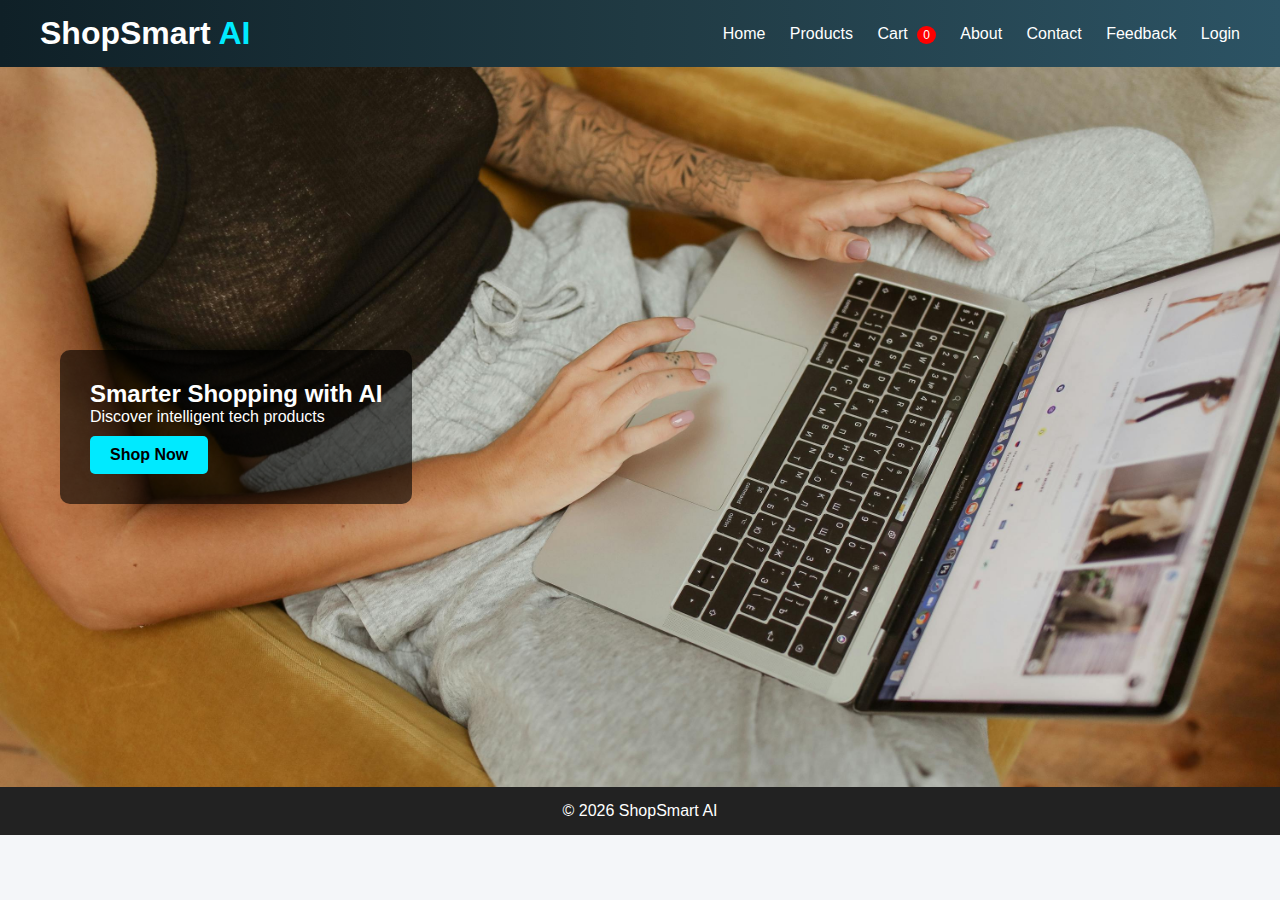
<file: index.html>
<!DOCTYPE html>
<html>
<head>
    <title>ShopSmart AI</title>
    <link rel="stylesheet" href="css/style.css">
    <!-- Google tag (gtag.js) -->
<script async src="https://www.googletagmanager.com/gtag/js?id=G-5VV5XK6KZE"></script>
<script>
  window.dataLayer = window.dataLayer || [];
  function gtag(){dataLayer.push(arguments);}
  gtag('js', new Date());

  gtag('config', 'G-5VV5XK6KZE');
</script>
    <script type="text/javascript">
    (function(c,l,a,r,i,t,y){
        c[a]=c[a]||function(){(c[a].q=c[a].q||[]).push(arguments)};
        t=l.createElement(r);t.async=1;t.src="https://www.clarity.ms/tag/"+i;
        y=l.getElementsByTagName(r)[0];y.parentNode.insertBefore(t,y);
    })(window, document, "clarity", "script", "vc3i3g6ftp");
</script>
    <script src=""></script>
</head>
<body>

  
<header class="navbar">

    <h1>ShopSmart <span>AI</span></h1>
    <nav id="navLinks">
    <a href="index.html">Home</a>
    <a href="products.html">Products</a>

    <a href="cart.html">
        Cart <span id="cartCount" class="cart-badge">0</span>
    </a>

    <a href="about.html">About</a>
    <a href="contact.html">Contact</a>
    <a href="feedback.html">Feedback</a>
    
</nav>

</header>

<section class="hero">
    <div class="hero-box">
        <h2>Smarter Shopping with AI</h2>
        <p>Discover intelligent tech products</p>
        <a href="products.html" class="btn">Shop Now</a>
    </div>
</section>

<script>
function updateCartCount() {
    const cart = JSON.parse(localStorage.getItem("cart")) || [];
    let count = 0;

    cart.forEach(item => count += item.quantity);

    const badge = document.getElementById("cartCount");
    if (badge) badge.innerText = count;
}

updateCartCount();
</script>



<script>
let selectedRating = 0;
const stars = document.getElementById("starRating");

stars.addEventListener("click", (e) => {
    selectedRating = e.target.innerText.length;
    stars.innerText = "★".repeat(selectedRating) + "☆".repeat(5 - selectedRating);
});

function submitReview() {
    const reviewText = document.getElementById("reviewText").value;
    if (!reviewText || selectedRating === 0) {
        alert("Please rate and write a review");
        return;
    }

    const product = new URLSearchParams(window.location.search).get("product");
    let reviews = JSON.parse(localStorage.getItem("reviews")) || {};

    if (!reviews[product]) reviews[product] = [];

    reviews[product].push({
        rating: selectedRating,
        text: reviewText
    });

    localStorage.setItem("reviews", JSON.stringify(reviews));
    document.getElementById("reviewText").value = "";
    loadReviews();
}

function loadReviews() {
    const product = new URLSearchParams(window.location.search).get("product");
    const reviews = JSON.parse(localStorage.getItem("reviews")) || {};
    const container = document.getElementById("reviews");
    container.innerHTML = "";

    if (!reviews[product]) return;

    reviews[product].forEach(r => {
        container.innerHTML += `
            <p>⭐ ${r.rating}/5<br>${r.text}</p><hr>
        `;
    });
}

loadReviews();
</script>

<script>
const user = JSON.parse(localStorage.getItem("loggedInUser"));
const nav = document.getElementById("navLinks");

if (!nav) return;

// ADMIN LINK
if (user && user.role === "admin") {
    const adminLink = document.createElement("a");
    adminLink.href = "admin.html";
    adminLink.innerText = "Admin";
    nav.appendChild(adminLink);
}

// LOGIN / LOGOUT
if (user) {
    const logout = document.createElement("a");
    logout.href = "#";
    logout.innerText = "Logout";
    logout.onclick = () => {
        localStorage.removeItem("loggedInUser");
        alert("Logged out successfully");
        window.location.href = "login.html";
    };
    nav.appendChild(logout);
} else {
    const login = document.createElement("a");
    login.href = "login.html";
    login.innerText = "Login";
    nav.appendChild(login);
}
</script>


<script>
document.addEventListener("DOMContentLoaded", () => {

    const user = JSON.parse(localStorage.getItem("loggedInUser"));
    const nav = document.getElementById("navLinks");

    if (!nav) {
        console.error("navLinks not found");
        return;
    }

    // ADMIN LINK
    if (user && user.role === "admin") {
        const adminLink = document.createElement("a");
        adminLink.href = "admin.html";
        adminLink.innerText = "Admin";
        nav.appendChild(adminLink);
    }

    // LOGIN / LOGOUT
    if (user) {
        const logout = document.createElement("a");
        logout.href = "#";
        logout.innerText = "Logout";
        logout.onclick = () => {
            localStorage.removeItem("loggedInUser");
            alert("Logged out successfully");
            window.location.href = "login.html";
        };
        nav.appendChild(logout);
    } else {
        const login = document.createElement("a");
        login.href = "login.html";
        login.innerText = "Login";
        nav.appendChild(login);
    }
});
</script>


<footer>© 2026 ShopSmart AI</footer>

</body>
</html>
</file>
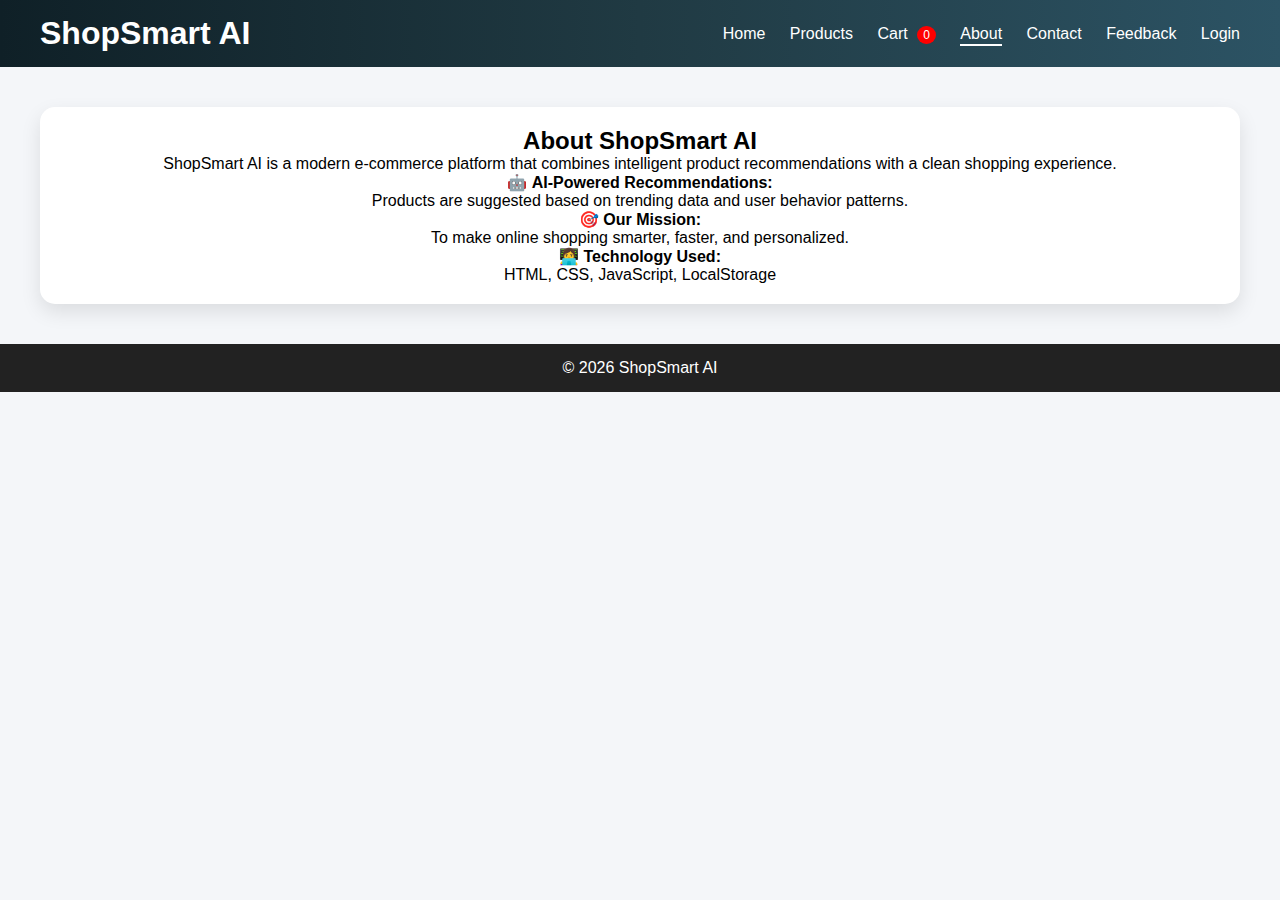
<file: about.html>
<!DOCTYPE html>
<html>
<head>
    <title>About Us | ShopSmart AI</title>
    <link rel="stylesheet" href="css/style.css">
<!-- Google tag (gtag.js) -->
<script async src="https://www.googletagmanager.com/gtag/js?id=G-5VV5XK6KZE"></script>
<script>
  window.dataLayer = window.dataLayer || [];
  function gtag(){dataLayer.push(arguments);}
  gtag('js', new Date());

  gtag('config', 'G-5VV5XK6KZE');
</script>
    <script type="text/javascript">
    (function(c,l,a,r,i,t,y){
        c[a]=c[a]||function(){(c[a].q=c[a].q||[]).push(arguments)};
        t=l.createElement(r);t.async=1;t.src="https://www.clarity.ms/tag/"+i;
        y=l.getElementsByTagName(r)[0];y.parentNode.insertBefore(t,y);
    })(window, document, "clarity", "script", "vc3i3g6ftp");
</script>
</head>
<body>

<header class="navbar">

    <h1 class="logo">ShopSmart AI</h1>
    <nav id="navLinks">
    <a href="index.html">Home</a>
    <a href="products.html">Products</a>

    <a href="cart.html">
        Cart <span id="cartCount" class="cart-badge">0</span>
    </a>

    <a href="about.html">About</a>
    <a href="contact.html">Contact</a>
    <a href="feedback.html">Feedback</a>
    
</nav>

</header>

<section class="products">
    <div class="product">
        <h2>About ShopSmart AI</h2>

        <p>
            ShopSmart AI is a modern e-commerce platform that combines
            intelligent product recommendations with a clean shopping experience.
        </p>

        <p>
            🤖 <b>AI-Powered Recommendations:</b><br>
            Products are suggested based on trending data and user behavior patterns.
        </p>

        <p>
            🎯 <b>Our Mission:</b><br>
            To make online shopping smarter, faster, and personalized.
        </p>

        <p>
            👩‍💻 <b>Technology Used:</b><br>
            HTML, CSS, JavaScript, LocalStorage
        </p>
    </div>
</section>

<script>
function updateCartCount() {
    const cart = JSON.parse(localStorage.getItem("cart")) || [];
    let count = 0;

    cart.forEach(item => count += item.quantity);

    const badge = document.getElementById("cartCount");
    if (badge) badge.innerText = count;
}

updateCartCount();
</script>

<script>
const links = document.querySelectorAll(".navbar nav a");
const current = window.location.pathname.split("/").pop();

links.forEach(link => {
    if (link.getAttribute("href") === current) {
        link.classList.add("active");
    }
});
</script>

<script>
let selectedRating = 0;
const stars = document.getElementById("starRating");

stars.addEventListener("click", (e) => {
    selectedRating = e.target.innerText.length;
    stars.innerText = "★".repeat(selectedRating) + "☆".repeat(5 - selectedRating);
});

function submitReview() {
    const reviewText = document.getElementById("reviewText").value;
    if (!reviewText || selectedRating === 0) {
        alert("Please rate and write a review");
        return;
    }

    const product = new URLSearchParams(window.location.search).get("product");
    let reviews = JSON.parse(localStorage.getItem("reviews")) || {};

    if (!reviews[product]) reviews[product] = [];

    reviews[product].push({
        rating: selectedRating,
        text: reviewText
    });

    localStorage.setItem("reviews", JSON.stringify(reviews));
    document.getElementById("reviewText").value = "";
    loadReviews();
}

function loadReviews() {
    const product = new URLSearchParams(window.location.search).get("product");
    const reviews = JSON.parse(localStorage.getItem("reviews")) || {};
    const container = document.getElementById("reviews");
    container.innerHTML = "";

    if (!reviews[product]) return;

    reviews[product].forEach(r => {
        container.innerHTML += `
            <p>⭐ ${r.rating}/5<br>${r.text}</p><hr>
        `;
    });
}

loadReviews();
</script>

<script>
const user = JSON.parse(localStorage.getItem("loggedInUser"));
const nav = document.getElementById("navLinks");

if (!nav) return;

// ADMIN LINK
if (user && user.role === "admin") {
    const adminLink = document.createElement("a");
    adminLink.href = "admin.html";
    adminLink.innerText = "Admin";
    nav.appendChild(adminLink);
}

// LOGIN / LOGOUT
if (user) {
    const logout = document.createElement("a");
    logout.href = "#";
    logout.innerText = "Logout";
    logout.onclick = () => {
        localStorage.removeItem("loggedInUser");
        alert("Logged out successfully");
        window.location.href = "login.html";
    };
    nav.appendChild(logout);
} else {
    const login = document.createElement("a");
    login.href = "login.html";
    login.innerText = "Login";
    nav.appendChild(login);
}
</script>


<script>
document.addEventListener("DOMContentLoaded", () => {

    const user = JSON.parse(localStorage.getItem("loggedInUser"));
    const nav = document.getElementById("navLinks");

    if (!nav) {
        console.error("navLinks not found");
        return;
    }

    // ADMIN LINK
    if (user && user.role === "admin") {
        const adminLink = document.createElement("a");
        adminLink.href = "admin.html";
        adminLink.innerText = "Admin";
        nav.appendChild(adminLink);
    }

    // LOGIN / LOGOUT
    if (user) {
        const logout = document.createElement("a");
        logout.href = "#";
        logout.innerText = "Logout";
        logout.onclick = () => {
            localStorage.removeItem("loggedInUser");
            alert("Logged out successfully");
            window.location.href = "login.html";
        };
        nav.appendChild(logout);
    } else {
        const login = document.createElement("a");
        login.href = "login.html";
        login.innerText = "Login";
        nav.appendChild(login);
    }
});
</script>


<footer>© 2026 ShopSmart AI</footer>



</body>
</html>
</file>
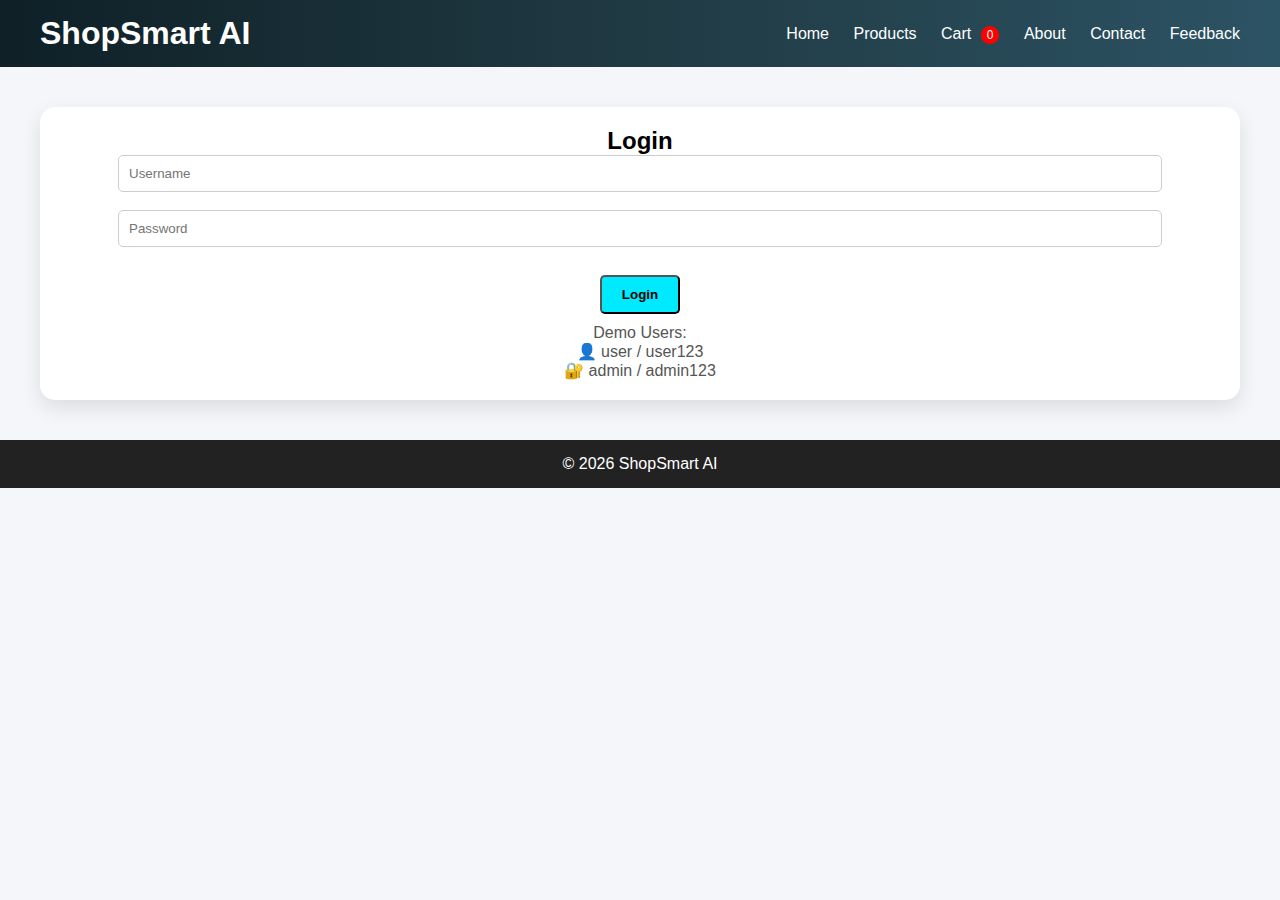
<file: admin.html>
<!DOCTYPE html>
<html lang="en">
<head>
    <meta charset="UTF-8">
    <title>Admin Dashboard | ShopSmart AI</title>
    <link rel="stylesheet" href="css/style.css">

    <style>
        .admin-section {
            margin-top: 20px;
        }

        .review-box {
            background: #f9f9f9;
            padding: 12px;
            border-radius: 8px;
            margin-bottom: 10px;
        }
    </style>
</head>

<body>

<!-- NAVBAR -->
<header class="navbar">
    <h1 class="logo">ShopSmart AI</h1>
    <nav id="navLinks">
        <a href="index.html">Home</a>
        <a href="products.html">Products</a>
        <a href="admin.html" class="active">Admin</a>
    </nav>
</header>

<section class="products">
    <div class="product">
        <h2>📊 Admin Dashboard</h2>

        <!-- ================= REVIEWS ================= -->
        <div class="admin-section">
            <h3>⭐ Product Reviews</h3>
            <div id="reviewData"></div>
        </div>

        <!-- ================= CONTACT ================= -->
        <div class="admin-section">
            <h3>📞 Contact Messages</h3>
            <div id="contactData"></div>
        </div>

        <!-- ================= FEEDBACK ================= -->
        <div class="admin-section">
            <h3>💬 User Feedback</h3>
            <div id="feedbackData"></div>
        </div>

    </div>
</section>

<footer>© 2026 ShopSmart AI</footer>

<!-- ================= SCRIPTS ================= -->
<script>
/* 🔐 ADMIN PROTECTION */
const user = JSON.parse(localStorage.getItem("loggedInUser"));
if (!user || user.role !== "admin") {
    alert("Unauthorized access ❌");
    window.location.href = "login.html";
}

/* ================= REVIEWS ================= */
const reviews = JSON.parse(localStorage.getItem("reviews")) || {};
const reviewDiv = document.getElementById("reviewData");

if (Object.keys(reviews).length === 0) {
    reviewDiv.innerHTML = "<p>No product reviews yet.</p>";
} else {
    for (let product in reviews) {
        reviewDiv.innerHTML += `<h4>📦 ${product}</h4>`;
        reviews[product].forEach(r => {
            reviewDiv.innerHTML += `
                <div class="review-box">
                    👤 <b>${r.name}</b><br>
                    ⭐ ${r.rating}/5<br>
                    📝 ${r.text}
                </div>
            `;
        });
    }
}

/* ================= CONTACT ================= */
const contacts = JSON.parse(localStorage.getItem("contacts")) || [];
const contactDiv = document.getElementById("contactData");

if (contacts.length === 0) {
    contactDiv.innerHTML = "<p>No contact messages.</p>";
} else {
    contacts.forEach(c => {
        contactDiv.innerHTML += `
            <div class="review-box">
                👤 <b>${c.name}</b><br>
                📧 ${c.email}<br>
                📝 ${c.message}<br>
                🕒 ${c.date}
            </div>
        `;
    });
}

/* ================= FEEDBACK ================= */
const feedbacks = JSON.parse(localStorage.getItem("feedbacks")) || [];
const feedbackDiv = document.getElementById("feedbackData");

if (feedbacks.length === 0) {
    feedbackDiv.innerHTML = "<p>No feedback submitted.</p>";
} else {
    feedbacks.forEach(f => {
        feedbackDiv.innerHTML += `
            <div class="review-box">
                👤 <b>${f.name}</b><br>
                ⭐ ${f.rating}/5<br>
                📝 ${f.text}
            </div>
        `;
    });
}

/* ================= NAV LOGIN / LOGOUT ================= */
const nav = document.getElementById("navLinks");

const logout = document.createElement("a");
logout.href = "#";
logout.innerText = "Logout";
logout.onclick = () => {
    localStorage.removeItem("loggedInUser");
    alert("Logged out successfully");
    window.location.href = "login.html";
};
nav.appendChild(logout);
</script>

</body>
</html>
</file>
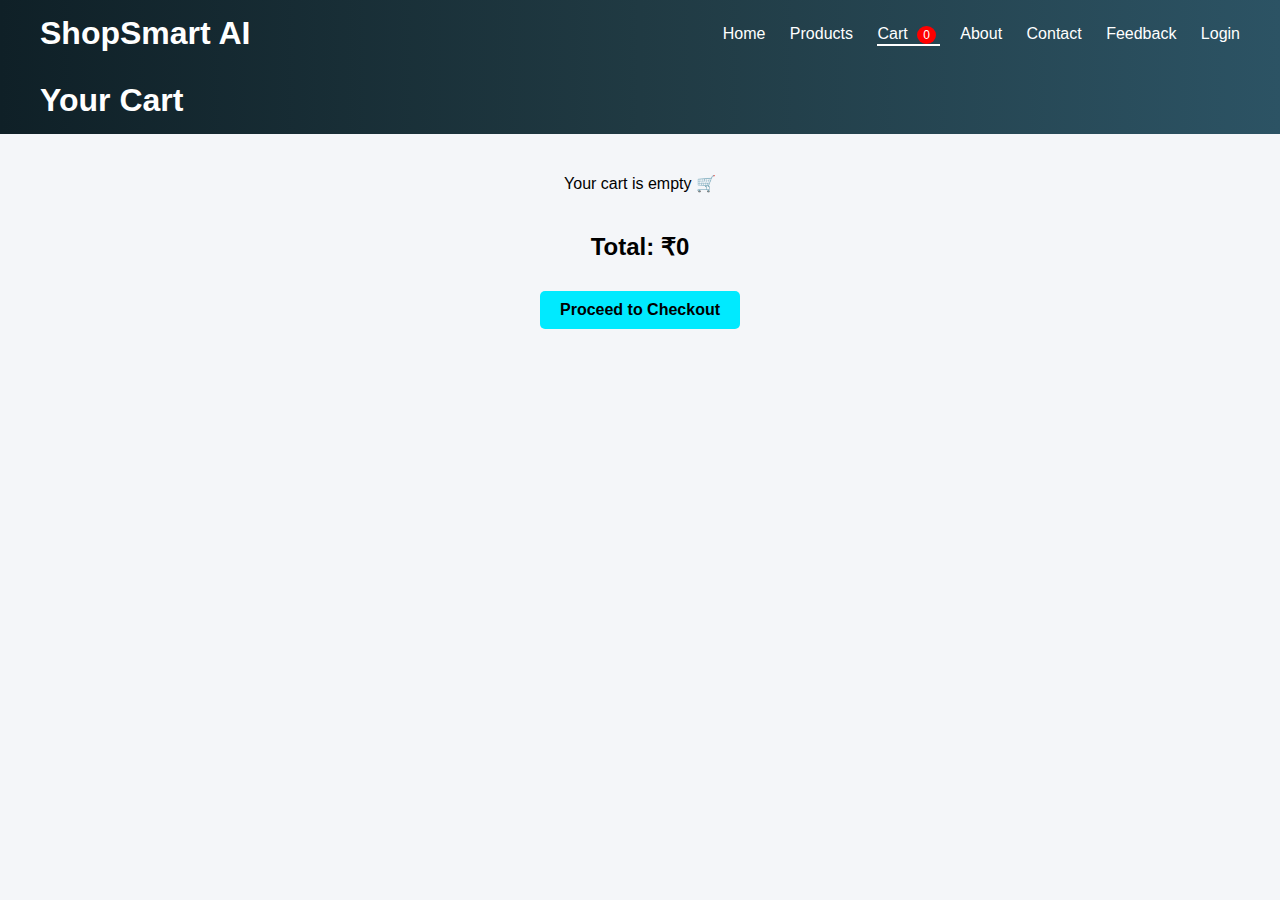
<file: cart.html>
<!DOCTYPE html>
<html lang="en">
<head>
    <meta charset="UTF-8">
    <title>Your Cart | ShopSmart AI</title>
    <link rel="stylesheet" href="css/style.css">
</head>

<body>

<!-- NAVBAR -->
<header class="navbar">

    <h1 class="logo">ShopSmart AI</h1>
    <nav id="navLinks">
        <a href="index.html">Home</a>
        <a href="products.html">Products</a>

        <a href="cart.html" class="active">
            Cart <span id="cartCount" class="cart-badge">0</span>
        </a>

        <a href="about.html">About</a>
        <a href="contact.html">Contact</a>
        <a href="feedback.html">Feedback</a>
        
    </nav>
</header>

<!-- CART TITLE -->
<header>
    <h1 style="text-align:center;">Your Cart</h1>
</header>

<!-- CART ITEMS -->
<section class="products" id="cartItems"></section>

<h2 style="text-align:center;">
    Total: ₹<span id="total">0</span>
</h2>

<div style="text-align:center; margin:20px;">
    <a href="checkout.html" class="btn">Proceed to Checkout</a>
</div>

<!-- ================= CART SCRIPT ================= -->
<script>
let cart = JSON.parse(localStorage.getItem("cart")) || [];
const container = document.getElementById("cartItems");
const totalEl = document.getElementById("total");

function renderCart() {
    container.innerHTML = "";
    let total = 0;

    if (cart.length === 0) {
        container.innerHTML = "<p style='text-align:center;'>Your cart is empty 🛒</p>";
        totalEl.innerText = "0";
        return;
    }

    cart.forEach((item, index) => {
        const price = Number(item.price) || 0;
        const qty = Number(item.quantity) || 1;
        const subtotal = price * qty;
        total += subtotal;

        container.innerHTML += `
        <div class="product">
            <img src="${item.image || '../images/placeholder.png'}"
                 style="width:120px; display:block; margin:auto;">

            <h3>${item.name}</h3>
            <p>₹${price.toLocaleString()}</p>

            <div style="margin:10px 0;">
                <button onclick="updateQty(${index}, -1)">−</button>
                <span style="margin:0 10px;">${qty}</span>
                <button onclick="updateQty(${index}, 1)">+</button>
            </div>

            <p><b>Subtotal:</b> ₹${subtotal.toLocaleString()}</p>

            <button class="btn" onclick="removeItem(${index})">Remove</button>
        </div>
        `;
    });

    totalEl.innerText = total.toLocaleString();
}

function updateQty(index, change) {
    cart[index].quantity += change;

    if (cart[index].quantity <= 0) {
        cart.splice(index, 1);
    }

    localStorage.setItem("cart", JSON.stringify(cart));
    renderCart();
    updateCartCount();
}

function removeItem(index) {
    cart.splice(index, 1);
    localStorage.setItem("cart", JSON.stringify(cart));
    renderCart();
    updateCartCount();
}

function updateCartCount() {
    let count = 0;
    cart.forEach(item => count += item.quantity || 1);
    const badge = document.getElementById("cartCount");
    if (badge) badge.innerText = count;
}

renderCart();
updateCartCount();
</script>

<!-- ACTIVE NAV LINK -->
<script>
const links = document.querySelectorAll(".navbar nav a");
const current = window.location.pathname.split("/").pop();

links.forEach(link => {
    if (link.getAttribute("href") === current) {
        link.classList.add("active");
    }
});
</script>

<script>
const user = JSON.parse(localStorage.getItem("loggedInUser"));
const nav = document.getElementById("navLinks");

if (!nav) return;

// ADMIN LINK
if (user && user.role === "admin") {
    const adminLink = document.createElement("a");
    adminLink.href = "admin.html";
    adminLink.innerText = "Admin";
    nav.appendChild(adminLink);
}

// LOGIN / LOGOUT
if (user) {
    const logout = document.createElement("a");
    logout.href = "#";
    logout.innerText = "Logout";
    logout.onclick = () => {
        localStorage.removeItem("loggedInUser");
        alert("Logged out successfully");
        window.location.href = "login.html";
    };
    nav.appendChild(logout);
} else {
    const login = document.createElement("a");
    login.href = "login.html";
    login.innerText = "Login";
    nav.appendChild(login);
}
</script>

<script>
document.addEventListener("DOMContentLoaded", () => {

    const user = JSON.parse(localStorage.getItem("loggedInUser"));
    const nav = document.getElementById("navLinks");

    if (!nav) {
        console.error("navLinks not found");
        return;
    }

    // ADMIN LINK
    if (user && user.role === "admin") {
        const adminLink = document.createElement("a");
        adminLink.href = "admin.html";
        adminLink.innerText = "Admin";
        nav.appendChild(adminLink);
    }

    // LOGIN / LOGOUT
    if (user) {
        const logout = document.createElement("a");
        logout.href = "#";
        logout.innerText = "Logout";
        logout.onclick = () => {
            localStorage.removeItem("loggedInUser");
            alert("Logged out successfully");
            window.location.href = "login.html";
        };
        nav.appendChild(logout);
    } else {
        const login = document.createElement("a");
        login.href = "login.html";
        login.innerText = "Login";
        nav.appendChild(login);
    }
});
</script>


</body>
</html>
</file>
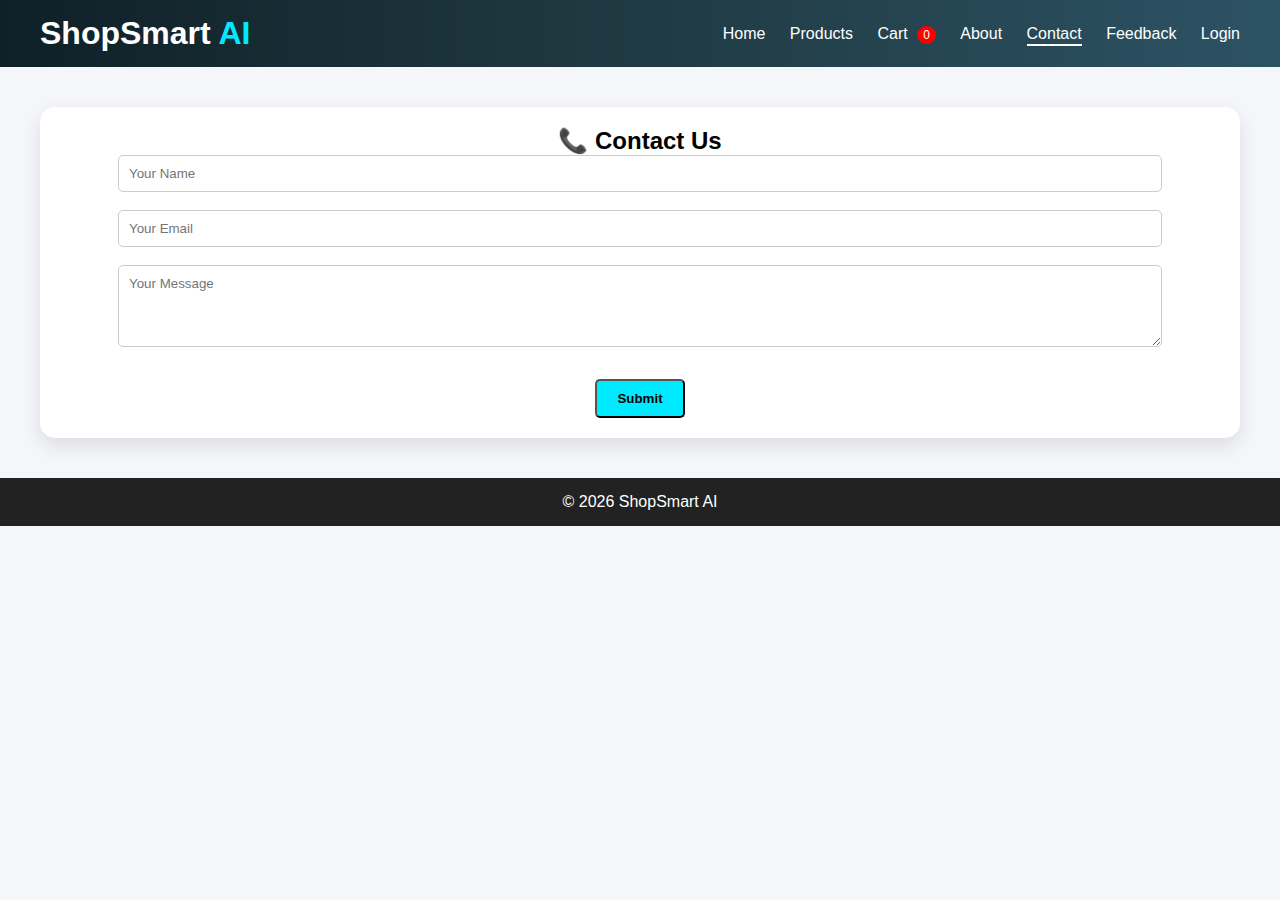
<file: contact.html>
<!DOCTYPE html>
<html lang="en">
<head>
    <meta charset="UTF-8">
    <title>Contact Us | ShopSmart AI</title>
    <link rel="stylesheet" href="css/style.css">
    <!-- Google tag (gtag.js) -->
<script async src="https://www.googletagmanager.com/gtag/js?id=G-5VV5XK6KZE"></script>
<script>
  window.dataLayer = window.dataLayer || [];
  function gtag(){dataLayer.push(arguments);}
  gtag('js', new Date());

  gtag('config', 'G-5VV5XK6KZE');
</script>
    <script type="text/javascript">
    (function(c,l,a,r,i,t,y){
        c[a]=c[a]||function(){(c[a].q=c[a].q||[]).push(arguments)};
        t=l.createElement(r);t.async=1;t.src="https://www.clarity.ms/tag/"+i;
        y=l.getElementsByTagName(r)[0];y.parentNode.insertBefore(t,y);
    })(window, document, "clarity", "script", "vc3i3g6ftp");
</script>
</head>

<body>

<!-- NAVBAR -->
<header class="navbar">
    <h1>ShopSmart <span>AI</span></h1>
    <nav id="navLinks">
        <a href="index.html">Home</a>
        <a href="products.html">Products</a>

        <a href="cart.html">
            Cart <span id="cartCount" class="cart-badge">0</span>
        </a>

        <a href="about.html">About</a>
        <a href="contact.html" class="active">Contact</a>
        <a href="feedback.html">Feedback</a>
    </nav>
</header>

<!-- CONTACT FORM -->
<section class="products">
    <div class="product">
        <h2>📞 Contact Us</h2>

        <form id="contactForm">
            <input type="text" id="cname" placeholder="Your Name" required><br><br>
            <input type="email" id="cemail" placeholder="Your Email" required><br><br>
            <textarea id="cmsg" rows="4" placeholder="Your Message" required></textarea><br><br>

            <button type="submit" class="btn">Submit</button>
        </form>
    </div>
</section>

<footer>© 2026 ShopSmart AI</footer>

<!-- ================= SCRIPTS ================= -->

<!-- CONTACT SUBMIT SCRIPT -->
<script>
document.getElementById("contactForm").addEventListener("submit", function(e) {
    e.preventDefault();

    const name = document.getElementById("cname").value;
    const email = document.getElementById("cemail").value;
    const message = document.getElementById("cmsg").value;

    let contacts = JSON.parse(localStorage.getItem("contacts")) || [];

    contacts.push({
        name,
        email,
        message,
        date: new Date().toLocaleString()
    });

    localStorage.setItem("contacts", JSON.stringify(contacts));

    alert("Thank you! Your message has been submitted ✔");

    this.reset();
});
</script>

<!-- CART COUNT -->
<script>
function updateCartCount() {
    const cart = JSON.parse(localStorage.getItem("cart")) || [];
    let count = 0;
    cart.forEach(item => count += item.quantity || 1);

    const badge = document.getElementById("cartCount");
    if (badge) badge.innerText = count;
}
updateCartCount();
</script>

<!-- LOGIN / LOGOUT -->
<script>
document.addEventListener("DOMContentLoaded", () => {
    const user = JSON.parse(localStorage.getItem("loggedInUser"));
    const nav = document.getElementById("navLinks");

    if (user) {
        const logout = document.createElement("a");
        logout.href = "#";
        logout.innerText = "Logout";
        logout.onclick = () => {
            localStorage.removeItem("loggedInUser");
            alert("Logged out successfully");
            window.location.href = "login.html";
        };
        nav.appendChild(logout);
    } else {
        const login = document.createElement("a");
        login.href = "login.html";
        login.innerText = "Login";
        nav.appendChild(login);
    }
});
</script>

</body>
</html>
</file>
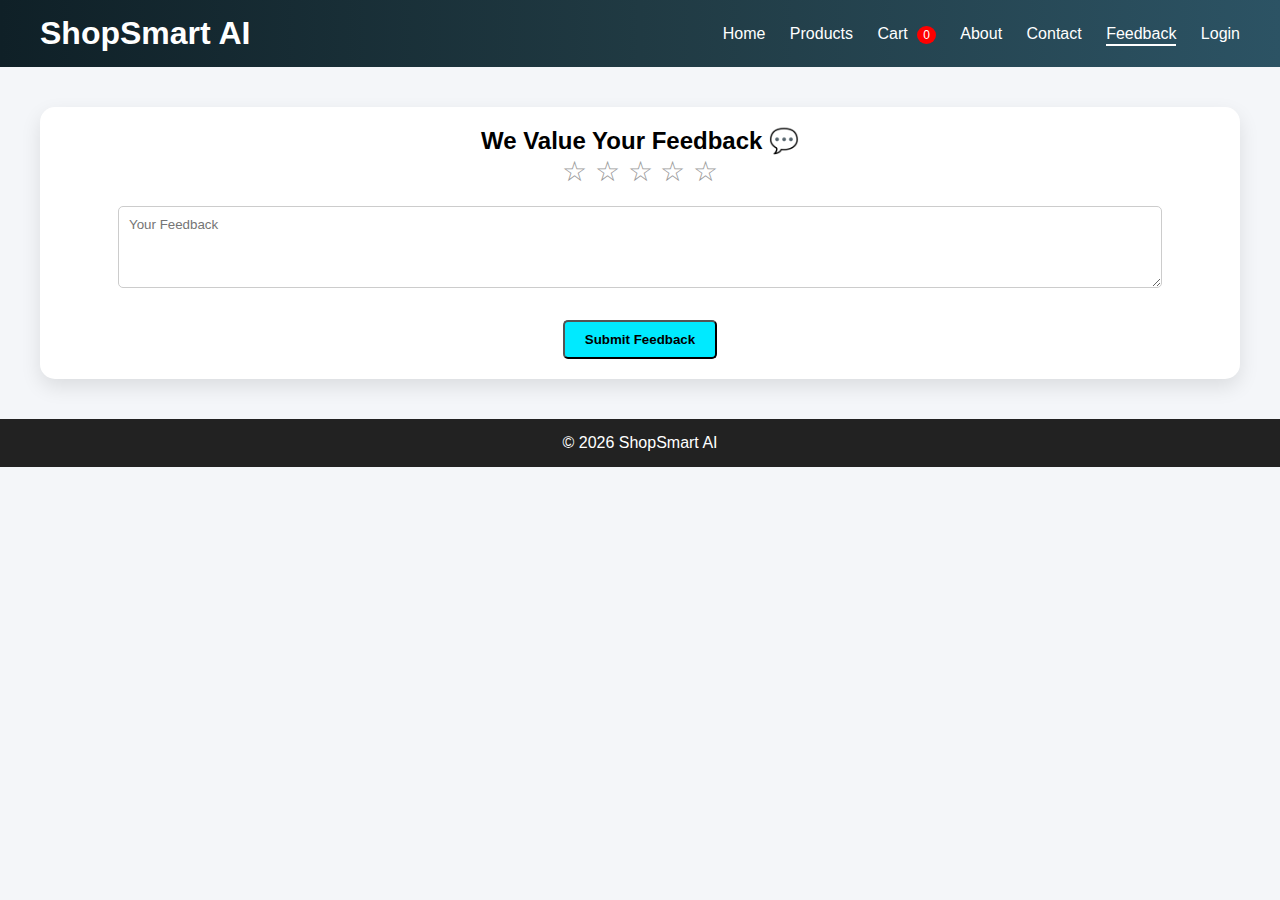
<file: feedback.html>
<!DOCTYPE html>
<html lang="en">
<head>
    <meta charset="UTF-8">
    <title>Feedback | ShopSmart AI</title>
    <link rel="stylesheet" href="css/style.css">

    <style>
        #starRating {
            font-size: 28px;
            cursor: pointer;
            user-select: none;
        }
    </style>
    <!-- Google tag (gtag.js) -->
<script async src="https://www.googletagmanager.com/gtag/js?id=G-5VV5XK6KZE"></script>
<script>
  window.dataLayer = window.dataLayer || [];
  function gtag(){dataLayer.push(arguments);}
  gtag('js', new Date());

  gtag('config', 'G-5VV5XK6KZE');
</script>
</head>

<body>

<!-- NAVBAR -->
<header class="navbar">
    <h1 class="logo">ShopSmart AI</h1>
    <nav id="navLinks">
        <a href="index.html">Home</a>
        <a href="products.html">Products</a>
        <a href="cart.html">
            Cart <span id="cartCount" class="cart-badge">0</span>
        </a>
        <a href="about.html">About</a>
        <a href="contact.html">Contact</a>
        <a href="feedback.html" class="active">Feedback</a>
    </nav>
</header>

<!-- FEEDBACK SECTION -->
<section class="products">
    <div class="product">
        <h2>We Value Your Feedback 💬</h2>

        <form id="feedbackForm">

            <!-- STAR RATING -->
            <div id="starRating">
                <span class="star" data-value="1">☆</span>
                <span class="star" data-value="2">☆</span>
                <span class="star" data-value="3">☆</span>
                <span class="star" data-value="4">☆</span>
                <span class="star" data-value="5">☆</span>
            </div>

            <br>

            <textarea id="message" rows="4" placeholder="Your Feedback" required></textarea><br><br>

            <button class="btn" type="submit">Submit Feedback</button>
        </form>

        <p id="successMsg" style="display:none; color:green; margin-top:15px;">
            ✅ Thank you for your feedback!
        </p>
    </div>
</section>

<!-- FOOTER -->
<footer>© 2026 ShopSmart AI</footer>

<!-- CART COUNT -->
<script>
function updateCartCount() {
    const cart = JSON.parse(localStorage.getItem("cart")) || [];
    let count = 0;
    cart.forEach(item => count += item.quantity || 1);
    const badge = document.getElementById("cartCount");
    if (badge) badge.innerText = count;
}
updateCartCount();
</script>

<!-- STAR RATING SCRIPT -->
<script>
let selectedRating = 0;
const stars = document.querySelectorAll(".star");

stars.forEach(star => {

    // CLICK
    star.addEventListener("click", () => {
        selectedRating = star.dataset.value;
        updateStars(selectedRating);
    });

    // HOVER
    star.addEventListener("mouseover", () => {
        updateStars(star.dataset.value);
    });

    // RESET AFTER HOVER
    star.addEventListener("mouseout", () => {
        updateStars(selectedRating);
    });
});

function updateStars(rating) {
    stars.forEach(star => {
        star.classList.toggle("active", star.dataset.value <= rating);
    });
}
</script>


<!-- FEEDBACK SUBMIT -->
<script>
document.getElementById("feedbackForm").addEventListener("submit", function (e) {
    e.preventDefault();

    const user = JSON.parse(localStorage.getItem("loggedInUser"));
    if (!user) {
        alert("Please login to submit feedback");
        window.location.href = "login.html";
        return;
    }

    if (selectedRating === 0) {
        alert("Please select a star rating");
        return;
    }

    const feedback = {
        name: user.name,
        rating: selectedRating,
        text: document.getElementById("message").value,
        date: new Date().toLocaleString()
    };

    let feedbacks = JSON.parse(localStorage.getItem("feedbacks")) || [];
    feedbacks.push(feedback);
    localStorage.setItem("feedbacks", JSON.stringify(feedbacks));

    document.getElementById("successMsg").style.display = "block";
    selectedRating = 0;
    stars.textContent = "☆☆☆☆☆";
    this.reset();
});
</script>

<!-- LOGIN / LOGOUT / ADMIN -->
<script>
document.addEventListener("DOMContentLoaded", () => {
    const user = JSON.parse(localStorage.getItem("loggedInUser"));
    const nav = document.getElementById("navLinks");

    if (user && user.role === "admin") {
        const adminLink = document.createElement("a");
        adminLink.href = "admin.html";
        adminLink.innerText = "Admin";
        nav.appendChild(adminLink);
    }

    if (user) {
        const logout = document.createElement("a");
        logout.href = "#";
        logout.innerText = "Logout";
        logout.onclick = () => {
            localStorage.removeItem("loggedInUser");
            alert("Logged out successfully");
            window.location.href = "login.html";
        };
        nav.appendChild(logout);
    } else {
        const login = document.createElement("a");
        login.href = "login.html";
        login.innerText = "Login";
        nav.appendChild(login);
    }
});
</script>

</body>
</html>
</file>
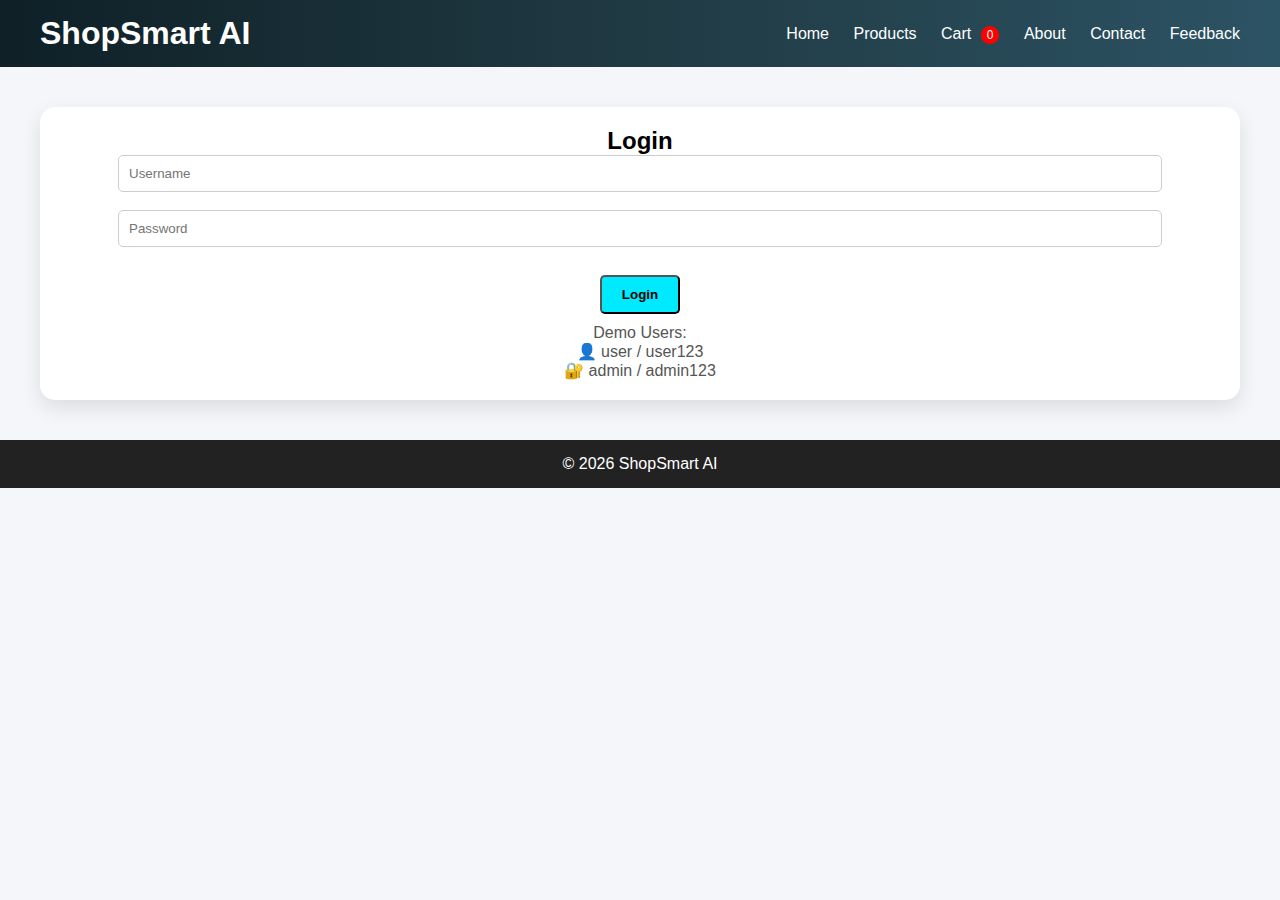
<file: login.html>
<!DOCTYPE html>
<html lang="en">
<head>
    <meta charset="UTF-8">
    <title>Login | ShopSmart AI</title>
    <link rel="stylesheet" href="css/style.css">
    <!-- Google tag (gtag.js) -->
<script async src="https://www.googletagmanager.com/gtag/js?id=G-5VV5XK6KZE"></script>
<script>
  window.dataLayer = window.dataLayer || [];
  function gtag(){dataLayer.push(arguments);}
  gtag('js', new Date());

  gtag('config', 'G-5VV5XK6KZE');
</script>
    <script type="text/javascript">
    (function(c,l,a,r,i,t,y){
        c[a]=c[a]||function(){(c[a].q=c[a].q||[]).push(arguments)};
        t=l.createElement(r);t.async=1;t.src="https://www.clarity.ms/tag/"+i;
        y=l.getElementsByTagName(r)[0];y.parentNode.insertBefore(t,y);
    })(window, document, "clarity", "script", "vc3i3g6ftp");
</script>
</head>

<body>




<!-- NAVBAR -->
<header class="navbar">

    <h1 class="logo">ShopSmart AI</h1>
    <nav id="navLinks">
        <a href="index.html">Home</a>
        <a href="products.html">Products</a>
        <a href="cart.html">
            Cart <span id="cartCount" class="cart-badge">0</span>
        </a>
        <a href="about.html">About</a>
        <a href="contact.html">Contact</a>
        <a href="feedback.html">Feedback</a>
        
    </nav>
</header>

<!-- LOGIN FORM -->
<section class="products">
    <div class="product">
        <h2>Login</h2>

        <input type="text" id="username" placeholder="Username"><br><br>
        <input type="password" id="password" placeholder="Password"><br><br>

        <button class="btn" onclick="login()">Login</button>

        <p style="margin-top:10px; color:#555;">
            Demo Users:<br>
            👤 user / user123<br>
            🔐 admin / admin123
        </p>
    </div>
</section>

<footer>© 2026 ShopSmart AI</footer>

<!-- ================== SCRIPTS ================== -->

<script>
function login() {
    const username = document.getElementById("username").value.trim();
    const password = document.getElementById("password").value.trim();

    if (!username || !password) {
        alert("Please enter username and password");
        return;
    }

    /* ADMIN LOGIN */
    if (username === "admin" && password === "admin123") {
        localStorage.setItem("loggedInUser", JSON.stringify({
            name: "Admin",
            role: "admin"
        }));

        alert("Admin login successful 🔐");
        window.location.href = "admin.html";
        return;
    }

    /* NORMAL USER LOGIN (ANY NAME) */
    localStorage.setItem("loggedInUser", JSON.stringify({
        name: username,   // ⭐ REAL USER NAME
        role: "user"
    }));

    alert(`Welcome ${username} 👋`);
    window.location.href = "index.html";
}
</script>


<!-- CART COUNT -->
<script>
function updateCartCount() {
    const cart = JSON.parse(localStorage.getItem("cart")) || [];
    let count = 0;
    cart.forEach(item => count += item.quantity || 1);

    const badge = document.getElementById("cartCount");
    if (badge) badge.innerText = count;
}
updateCartCount();
</script>

<!-- ACTIVE NAV -->
<script>
const links = document.querySelectorAll(".navbar nav a");
const current = window.location.pathname.split("/").pop();

links.forEach(link => {
    if (link.getAttribute("href") === current) {
        link.classList.add("active");
    }
});
</script>

<script>
const user = JSON.parse(localStorage.getItem("loggedInUser"));
const nav = document.getElementById("navLinks");

if (!nav) return;

// ADMIN LINK
if (user && user.role === "admin") {
    const adminLink = document.createElement("a");
    adminLink.href = "admin.html";
    adminLink.innerText = "Admin";
    nav.appendChild(adminLink);
}

// LOGIN / LOGOUT
if (user) {
    const logout = document.createElement("a");
    logout.href = "#";
    logout.innerText = "Logout";
    logout.onclick = () => {
        localStorage.removeItem("loggedInUser");
        alert("Logged out successfully");
        window.location.href = "login.html";
    };
    nav.appendChild(logout);
} else {
    const login = document.createElement("a");
    login.href = "login.html";
    login.innerText = "Login";
    nav.appendChild(login);
}
</script>



</body>
</html>
</file>
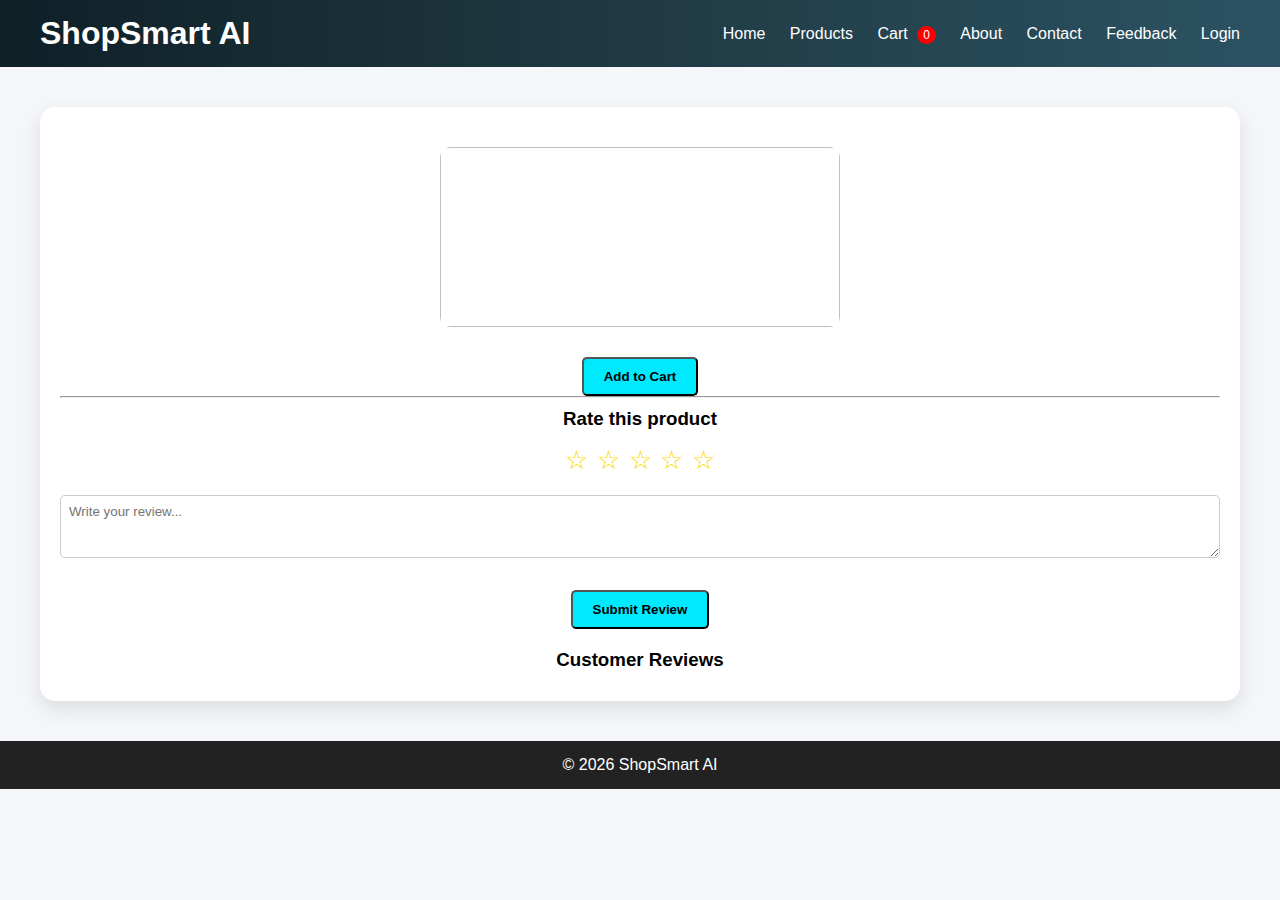
<file: product-details.html>
<!DOCTYPE html>
<html lang="en">
<head>
    <meta charset="UTF-8">
    <title>Product Details | ShopSmart AI</title>
    <link rel="stylesheet" href="css/style.css">

    <style>
        .stars span {
            font-size: 26px;
            cursor: pointer;
            color: gold;
        }
        textarea {
            width: 100%;
            padding: 8px;
        }
        #reviews p {
            margin: 8px 0;
        }
    </style>
    <!-- Google tag (gtag.js) -->
<script async src="https://www.googletagmanager.com/gtag/js?id=G-5VV5XK6KZE"></script>
<script>
  window.dataLayer = window.dataLayer || [];
  function gtag(){dataLayer.push(arguments);}
  gtag('js', new Date());

  gtag('config', 'G-5VV5XK6KZE');
</script>
    <script type="text/javascript">
    (function(c,l,a,r,i,t,y){
        c[a]=c[a]||function(){(c[a].q=c[a].q||[]).push(arguments)};
        t=l.createElement(r);t.async=1;t.src="https://www.clarity.ms/tag/"+i;
        y=l.getElementsByTagName(r)[0];y.parentNode.insertBefore(t,y);
    })(window, document, "clarity", "script", "vc3i3g6ftp");
</script>
</head>

<body>

<header class="navbar">

    <h1 class="logo">ShopSmart AI</h1>

    <nav id="navLinks">
        <a href="index.html">Home</a>
        <a href="products.html">Products</a>
        <a href="cart.html">
        Cart <span id="cartCount" class="cart-badge">0</span>
    </a>

    <a href="about.html">About</a>
    <a href="contact.html">Contact</a>
    <a href="feedback.html">Feedback</a>
    </nav>
</header>


<section class="products">
    <div class="product">

        <img id="pimg" class="details-img">
        <h3 id="pname"></h3>
        <p class="price" id="pprice"></p>

        <button class="btn" onclick="addToCart()">Add to Cart</button>

        <hr>

        <h3>Rate this product</h3>

        <div class="stars" id="starRating">
            <span data-value="1">☆</span>
            <span data-value="2">☆</span>
            <span data-value="3">☆</span>
            <span data-value="4">☆</span>
            <span data-value="5">☆</span>
        </div>

        <br>

        <textarea id="reviewText" rows="3" placeholder="Write your review..."></textarea>
        <br><br>

        <button class="btn" onclick="submitReview()">Submit Review</button>

        <h3 style="margin-top:20px;">Customer Reviews</h3>
        <div id="reviews"></div>

    </div>
</section>

<footer>© 2026 ShopSmart AI</footer>

<!-- ================= ALL JS (NO NESTING) ================= -->
<script>
/* PRODUCT DATA */
const params = new URLSearchParams(window.location.search);
const product = params.get("product");

const data = {
    headphone: ["images/headphone.jpg", "Wireless Headphones", "₹2,999"],
    watch: ["images/smartwatch.jpg", "Smart Watch", "₹4,999"],
    laptop: ["images/laptop.jpg", "Laptop Pro", "₹69,999"],
    phone: ["images/phone.jpg", "iPhone 16", "₹1,29,999"]
};

document.getElementById("pimg").src = data[product][0];
document.getElementById("pname").innerText = data[product][1];
document.getElementById("pprice").innerText = data[product][2];

/* ADD TO CART */
function addToCart() {
    const name = document.getElementById("pname").innerText;
    const priceText = document.getElementById("pprice").innerText;
    const price = Number(priceText.replace("₹", "").replace(/,/g, ""));
    const image = document.getElementById("pimg").src;

    let cart = JSON.parse(localStorage.getItem("cart")) || [];

    const existing = cart.find(item => item.name === name);

    if (existing) {
        existing.quantity += 1;
    } else {
        cart.push({
            name,
            price,      // ✅ NUMBER ONLY
            image,      // ✅ IMAGE SAVED
            quantity: 1
        });
    }

    localStorage.setItem("cart", JSON.stringify(cart));
    alert("Product added to cart 🛒");
}

/* STAR RATING */
let selectedRating = 0;
const stars = document.querySelectorAll("#starRating span");

stars.forEach(star => {
    star.addEventListener("click", () => {
        selectedRating = Number(star.dataset.value);
        stars.forEach(s =>
            s.innerText = Number(s.dataset.value) <= selectedRating ? "★" : "☆"
        );
    });
});

/* SUBMIT REVIEW */
function submitReview() {
    const user = JSON.parse(localStorage.getItem("loggedInUser"));
    if (!user) {
        alert("Please login to submit review");
        return;
    }

    const text = document.getElementById("reviewText").value.trim();
    if (!text || selectedRating === 0) {
        alert("Please rate and write review");
        return;
    }

    let reviews = JSON.parse(localStorage.getItem("reviews")) || {};
    if (!reviews[product]) reviews[product] = [];

    reviews[product].push({
        name: user.name,
        rating: selectedRating,
        text
    });

    localStorage.setItem("reviews", JSON.stringify(reviews));
    document.getElementById("reviewText").value = "";
    loadReviews();
}

/* LOAD REVIEWS */
function loadReviews() {
    const reviews = JSON.parse(localStorage.getItem("reviews")) || {};
    const container = document.getElementById("reviews");
    container.innerHTML = "";

    if (!reviews[product]) return;

    reviews[product].forEach(r => {
        container.innerHTML += `
            <p><b>${r.name}</b> ⭐ ${r.rating}/5<br>${r.text}</p><hr>
        `;
    });
}

loadReviews();

/* ADMIN LINK */
const user = JSON.parse(localStorage.getItem("loggedInUser"));
const nav = document.querySelector(".navbar nav");

if (user && user.role === "admin") {
    const admin = document.createElement("a");
    admin.href = "admin.html";
    admin.innerText = "Admin";
    nav.appendChild(admin);
}
</script>

<script>
document.addEventListener("DOMContentLoaded", () => {

    const user = JSON.parse(localStorage.getItem("loggedInUser"));
    const nav = document.getElementById("navLinks");

    if (!nav) {
        console.error("navLinks not found");
        return;
    }

    // ADMIN LINK
    if (user && user.role === "admin") {
        const adminLink = document.createElement("a");
        adminLink.href = "admin.html";
        adminLink.innerText = "Admin";
        nav.appendChild(adminLink);
    }

    // LOGIN / LOGOUT
    if (user) {
        const logout = document.createElement("a");
        logout.href = "#";
        logout.innerText = "Logout";
        logout.onclick = () => {
            localStorage.removeItem("loggedInUser");
            alert("Logged out successfully");
            window.location.href = "login.html";
        };
        nav.appendChild(logout);
    } else {
        const login = document.createElement("a");
        login.href = "login.html";
        login.innerText = "Login";
        nav.appendChild(login);
    }
});
</script>


</body>
</html>
</file>
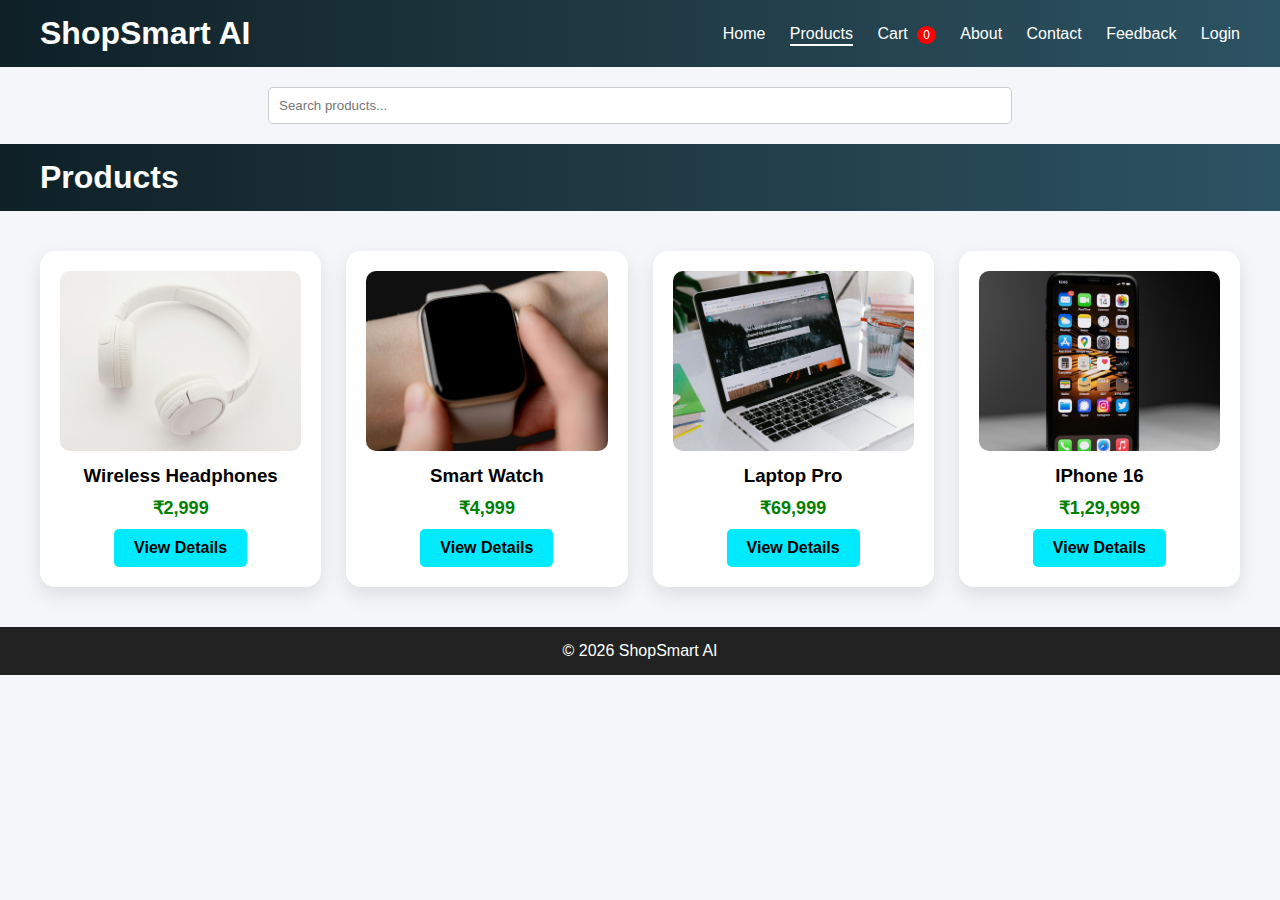
<file: products.html>
<!DOCTYPE html>
<html>
<head>
    <title>Products</title>
    <link rel="stylesheet" href="css/style.css">
    <!-- Google tag (gtag.js) -->
<script async src="https://www.googletagmanager.com/gtag/js?id=G-5VV5XK6KZE"></script>
<script>
  window.dataLayer = window.dataLayer || [];
  function gtag(){dataLayer.push(arguments);}
  gtag('js', new Date());

  gtag('config', 'G-5VV5XK6KZE');
</script>
    <script type="text/javascript">
    (function(c,l,a,r,i,t,y){
        c[a]=c[a]||function(){(c[a].q=c[a].q||[]).push(arguments)};
        t=l.createElement(r);t.async=1;t.src="https://www.clarity.ms/tag/"+i;
        y=l.getElementsByTagName(r)[0];y.parentNode.insertBefore(t,y);
    })(window, document, "clarity", "script", "vc3i3g6ftp");
</script>
    <script src=""></script>
</head>


    
        
<header class="navbar">

    <h1 class="logo">ShopSmart AI</h1>

    <nav id="navLinks">
    <a href="index.html">Home</a>
    <a href="products.html">Products</a>

    <a href="cart.html">
        Cart <span id="cartCount" class="cart-badge">0</span>
    </a>

    <a href="about.html">About</a>
    <a href="contact.html">Contact</a>
    <a href="feedback.html">Feedback</a>
    
</nav>

</header>

<div style="text-align:center; margin:20px;">
    <input
        type="text"
        id="searchInput"
        placeholder="Search products..."
        onkeyup="searchProducts()"
        style="width:60%; padding:10px;"
    >
</div>


<body>

<header>
    <h1>Products</h1>
</header>

<section class="products">

<div class="product">
    <img src="images/headphone.jpg">
    <h3>Wireless Headphones</h3>
    <p class="price">₹2,999</p>
    <a href="product-details.html?product=headphone" class="btn">View Details</a>
</div>

<div class="product">
    <img src="images/smartwatch.jpg">
    <h3>Smart Watch</h3>
    <p class="price">₹4,999</p>
    <a href="product-details.html?product=watch" class="btn">View Details</a>
</div>

<div class="product">
    <img src="images/laptop.jpg">
    <h3>Laptop Pro</h3>
    <p class="price">₹69,999</p>
    <a href="product-details.html?product=laptop" class="btn">View Details</a>
</div>

<div class="product">
    <img src="images/phone.jpg">
    <h3>IPhone 16</h3>
    <p class="price">₹1,29,999</p>
    <a href="product-details.html?product=phone" class="btn">View Details</a>
</div>

</section>

<script>
function updateCartCount() {
    const cart = JSON.parse(localStorage.getItem("cart")) || [];
    let count = 0;

    cart.forEach(item => count += item.quantity);

    const badge = document.getElementById("cartCount");
    if (badge) badge.innerText = count;
}

updateCartCount();
</script>

<script>
function searchProducts() {
    const input = document.getElementById("searchInput").value.toLowerCase();
    const products = document.getElementsByClassName("product");

    for (let i = 0; i < products.length; i++) {
        const name = products[i].querySelector("h3").innerText.toLowerCase();

        products[i].style.display =
            name.includes(input) ? "block" : "none";
    }
}
</script>

<script>
const links = document.querySelectorAll(".navbar nav a");
const current = window.location.pathname.split("/").pop();

links.forEach(link => {
    if (link.getAttribute("href") === current) {
        link.classList.add("active");
    }
});
</script>

<script>
let selectedRating = 0;
const stars = document.getElementById("starRating");

stars.addEventListener("click", (e) => {
    selectedRating = e.target.innerText.length;
    stars.innerText = "★".repeat(selectedRating) + "☆".repeat(5 - selectedRating);
});

function submitReview() {
    const reviewText = document.getElementById("reviewText").value;
    if (!reviewText || selectedRating === 0) {
        alert("Please rate and write a review");
        return;
    }

    const product = new URLSearchParams(window.location.search).get("product");
    let reviews = JSON.parse(localStorage.getItem("reviews")) || {};

    if (!reviews[product]) reviews[product] = [];

    reviews[product].push({
        rating: selectedRating,
        text: reviewText
    });

    localStorage.setItem("reviews", JSON.stringify(reviews));
    document.getElementById("reviewText").value = "";
    loadReviews();
}

function loadReviews() {
    const product = new URLSearchParams(window.location.search).get("product");
    const reviews = JSON.parse(localStorage.getItem("reviews")) || {};
    const container = document.getElementById("reviews");
    container.innerHTML = "";

    if (!reviews[product]) return;

    reviews[product].forEach(r => {
        container.innerHTML += `
            <p>⭐ ${r.rating}/5<br>${r.text}</p><hr>
        `;
    });
}

loadReviews();
</script>

<script>
const user = JSON.parse(localStorage.getItem("loggedInUser"));
const nav = document.getElementById("navLinks");

if (!nav) return;

// ADMIN LINK
if (user && user.role === "admin") {
    const adminLink = document.createElement("a");
    adminLink.href = "admin.html";
    adminLink.innerText = "Admin";
    nav.appendChild(adminLink);
}

// LOGIN / LOGOUT
if (user) {
    const logout = document.createElement("a");
    logout.href = "#";
    logout.innerText = "Logout";
    logout.onclick = () => {
        localStorage.removeItem("loggedInUser");
        alert("Logged out successfully");
        window.location.href = "login.html";
    };
    nav.appendChild(logout);
} else {
    const login = document.createElement("a");
    login.href = "login.html";
    login.innerText = "Login";
    nav.appendChild(login);
}
</script>

<script>
document.addEventListener("DOMContentLoaded", () => {

    const user = JSON.parse(localStorage.getItem("loggedInUser"));
    const nav = document.getElementById("navLinks");

    if (!nav) {
        console.error("navLinks not found");
        return;
    }

    // ADMIN LINK
    if (user && user.role === "admin") {
        const adminLink = document.createElement("a");
        adminLink.href = "admin.html";
        adminLink.innerText = "Admin";
        nav.appendChild(adminLink);
    }

    // LOGIN / LOGOUT
    if (user) {
        const logout = document.createElement("a");
        logout.href = "#";
        logout.innerText = "Logout";
        logout.onclick = () => {
            localStorage.removeItem("loggedInUser");
            alert("Logged out successfully");
            window.location.href = "login.html";
        };
        nav.appendChild(logout);
    } else {
        const login = document.createElement("a");
        login.href = "login.html";
        login.innerText = "Login";
        nav.appendChild(login);
    }
});
</script>



<footer>© 2026 ShopSmart AI</footer>

</body>
</html>
</file>
<file: css/style.css>
* {
    margin: 0;
    padding: 0;
    box-sizing: border-box;
    font-family: 'Segoe UI', sans-serif;
}

body {
    background: #f4f6f9;
}

header {
    background: linear-gradient(90deg, #0f2027, #203a43, #2c5364);
    color: white;
    padding: 15px 40px;
    display: flex;
    justify-content: space-between;
    align-items: center;
}

header h1 span {
    color: #00eaff;
}

nav a {
    color: white;
    margin-left: 20px;
    text-decoration: none;
}

.hero {
    background: url("../images/hero.jpg") center/cover no-repeat;
    height: 80vh;
    display: flex;
    align-items: center;
    padding-left: 60px;
    color: white;
}

.hero-box {
    background: rgba(0,0,0,0.6);
    padding: 30px;
    border-radius: 10px;
}

.btn {
    display: inline-block;
    margin-top: 10px;
    background: #00eaff;
    color: black;
    padding: 10px 20px;
    text-decoration: none;
    border-radius: 5px;
    font-weight: bold;
}

.products {
    padding: 40px;
    display: grid;
    grid-template-columns: repeat(auto-fit, minmax(260px, 1fr));
    gap: 25px;
}

.product {
    background: white;
    padding: 20px;
    border-radius: 15px;
    box-shadow: 0 8px 20px rgba(0,0,0,0.1);
    text-align: center;
}

.product img {
    width: 100%;
    height: 180px;
    object-fit: cover;
    border-radius: 10px;
}

.product h3 {
    margin: 10px 0;
}

.price {
    font-size: 18px;
    font-weight: bold;
    color: green;
}

footer {
    background: #222;
    color: white;
    text-align: center;
    padding: 15px;
}

/* Product Details Page Image */
.details-img {
    width: 100%;
    max-width: 400px;
    height: auto;
    object-fit: contain;
    margin: 20px auto;
    display: block;
}

/* Fullscreen Image Modal */
.image-modal {
    display: none;
    position: fixed;
    z-index: 999;
    top: 0;
    left: 0;
    width: 100%;
    height: 100%;
    background: rgba(0, 0, 0, 0.9);
    justify-content: center;
    align-items: center;
}

.image-modal img {
    max-width: 90%;
    max-height: 90%;
    object-fit: contain;
    border-radius: 10px;
    box-shadow: 0 0 30px rgba(255,255,255,0.2);
    cursor: pointer;
}

input, textarea {
    width: 90%;
    padding: 10px;
    border-radius: 5px;
    border: 1px solid #ccc;
}

.cart-badge {
    background: red;
    color: white;
    font-size: 12px;
    padding: 2px 6px;
    border-radius: 50%;
    margin-left: 5px;
}

.navbar nav a.active {
    border-bottom: 2px solid #fff;
    padding-bottom: 2px;
}
.stars {
    font-size: 24px;
    cursor: pointer;
    color: gold;
}

.stars span {
    font-size: 26px;
    cursor: pointer;
    color: gold;
}
#starRating {
    font-size: 32px;
}

.star {
    cursor: pointer;
    color: #999;
    transition: color 0.2s, transform 0.2s;
}

.star:hover {
    transform: scale(1.2);
    color: gold;
}

.star.active {
    color: gold;
}
</file>
